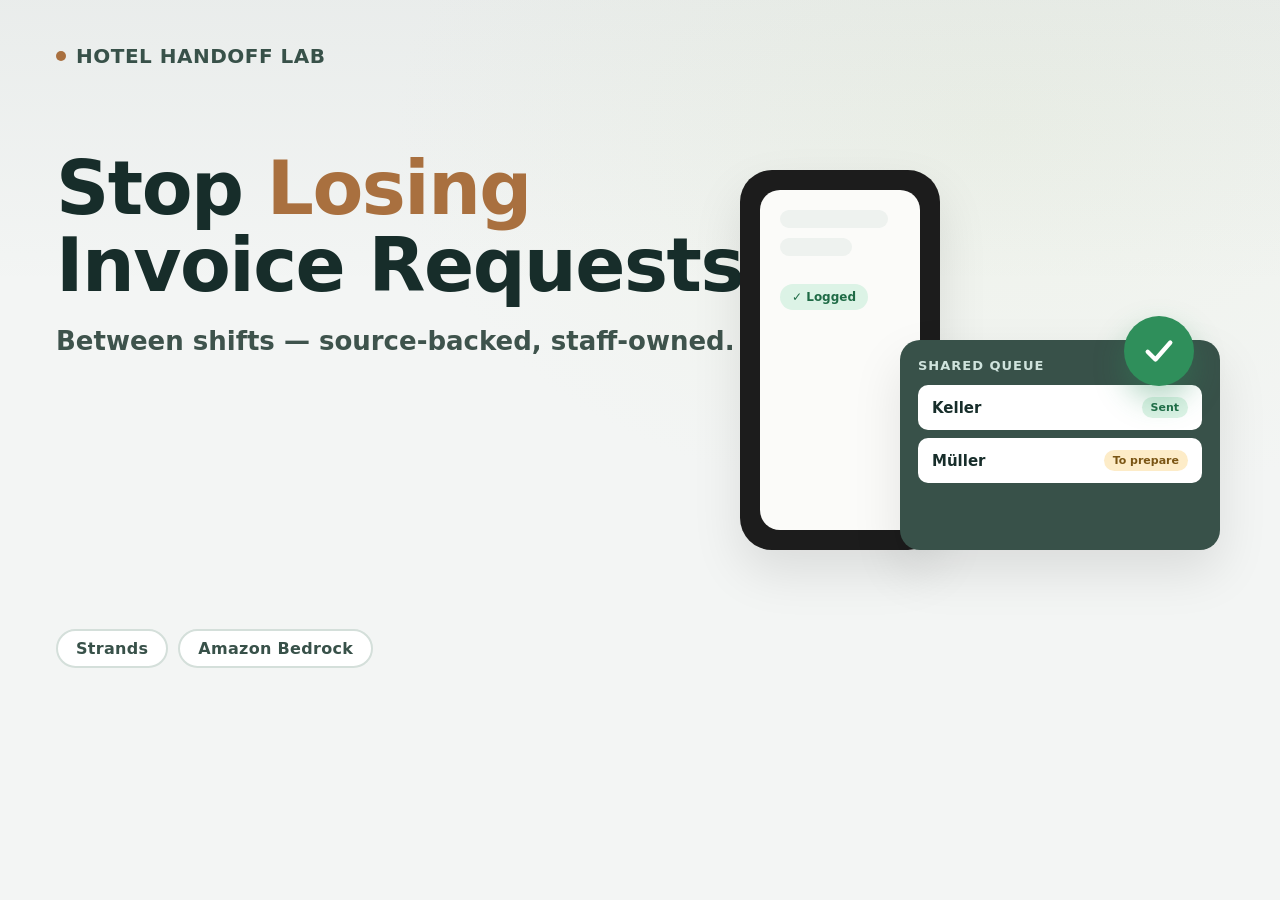
<file: scripts/video/thumbnail.html>
<!doctype html>
<html lang="en">
<head>
<meta charset="utf-8">
<title>Hotel Handoff Lab — thumbnail</title>
<style>
  :root{
    --ink:#172d2a; --paper:#f3f5f4; --teal:#568879; --teal-dark:#385149; --warm:#a9703f; --accent:#e8c97a;
  }
  *{box-sizing:border-box}
  html,body{margin:0;padding:0;width:1280px;height:720px;background:var(--paper);
    font-family:system-ui,-apple-system,Segoe UI,Roboto,sans-serif;overflow:hidden}
  .stage{position:relative;width:1280px;height:720px;background:
    radial-gradient(1100px 700px at 78% 18%, #eef2ea 0%, var(--paper) 55%);}
  .stage:before{content:"";position:absolute;inset:0;
    background:linear-gradient(180deg, rgba(56,81,73,.05), rgba(56,81,73,0) 40%)}

  .brand{position:absolute;top:44px;left:56px;display:flex;align-items:center;gap:10px;
    font-size:20px;font-weight:800;color:var(--teal-dark);letter-spacing:.5px}
  .brand .dot{width:10px;height:10px;border-radius:50%;background:var(--warm)}

  .headline{position:absolute;top:150px;left:56px;width:760px}
  .headline h1{margin:0;font-size:74px;line-height:1.04;font-weight:800;color:var(--ink);letter-spacing:-1.5px}
  .headline h1 .hi{color:var(--warm)}
  .sub{margin-top:22px;font-size:26px;font-weight:600;color:#3e534c}

  .badge{position:absolute;bottom:52px;left:56px;display:flex;gap:10px}
  .badge span{background:#fff;border:2px solid #d4dfda;border-radius:20px;padding:8px 18px;
    font-size:16px;font-weight:700;color:var(--teal-dark);letter-spacing:.3px}

  /* right side scene: phone + laptop, mirroring the video's own icon style */
  .scene{position:absolute;right:60px;top:110px;width:520px;height:520px}
  .card{position:absolute;background:#fff;border:2px solid #d4dfda;border-radius:20px;
    box-shadow:0 22px 50px rgba(0,0,0,.10)}
  .card.phone{width:200px;height:380px;left:40px;top:60px;padding:20px;background:#1c1c1c;border:none;
    border-radius:32px}
  .phone-screen{width:100%;height:100%;background:#fbfbf9;border-radius:20px;padding:20px}
  .phone-line{background:#eef2ef;border-radius:10px;height:18px;margin-bottom:10px}
  .phone-line.w1{width:90%}.phone-line.w2{width:60%}
  .phone-chip{margin-top:18px;background:#dcf3e6;color:#1f6b46;font-size:12px;font-weight:800;
    border-radius:16px;padding:6px 12px;display:inline-block}

  .card.laptop{width:320px;height:210px;right:0;top:230px;padding:18px;background:var(--teal-dark);
    border:none}
  .laptop-title{color:#cfe3dd;font-size:13px;letter-spacing:1px;font-weight:800;margin-bottom:12px}
  .laptop-row{background:#fff;border-radius:10px;padding:12px 14px;display:flex;justify-content:space-between;
    align-items:center;margin-bottom:8px}
  .laptop-row b{font-size:15px;color:var(--ink)}
  .laptop-row span{font-size:11px;font-weight:800;color:#7a5514;background:#fdecc8;border-radius:14px;
    padding:4px 9px}
  .laptop-row.done span{color:#1f6b46;background:#dcf3e6}

  .check{position:absolute;right:26px;top:206px;width:70px;height:70px;border-radius:50%;
    background:#2f8f5b;display:flex;align-items:center;justify-content:center;
    box-shadow:0 14px 30px rgba(47,143,91,.35)}
  .check svg{width:34px;height:34px}
</style>
</head>
<body>
<div class="stage">
  <div class="brand"><span class="dot"></span>HOTEL HANDOFF LAB</div>

  <div class="headline">
    <h1>Stop <span class="hi">Losing</span><br>Invoice Requests</h1>
    <div class="sub">Between shifts — source-backed, staff-owned.</div>
  </div>

  <div class="badge"><span>Strands</span><span>Amazon Bedrock</span></div>

  <div class="scene">
    <div class="card phone">
      <div class="phone-screen">
        <div class="phone-line w1"></div>
        <div class="phone-line w2"></div>
        <div class="phone-chip">✓ Logged</div>
      </div>
    </div>
    <div class="card laptop">
      <div class="laptop-title">SHARED QUEUE</div>
      <div class="laptop-row done"><b>Keller</b><span>Sent</span></div>
      <div class="laptop-row"><b>Müller</b><span>To prepare</span></div>
    </div>
    <div class="check">
      <svg viewBox="0 0 24 24" fill="none"><path d="M4 12.5 9.5 18 20 6" stroke="#fff" stroke-width="3" stroke-linecap="round" stroke-linejoin="round"/></svg>
    </div>
  </div>
</div>
</body>
</html>
</file>
